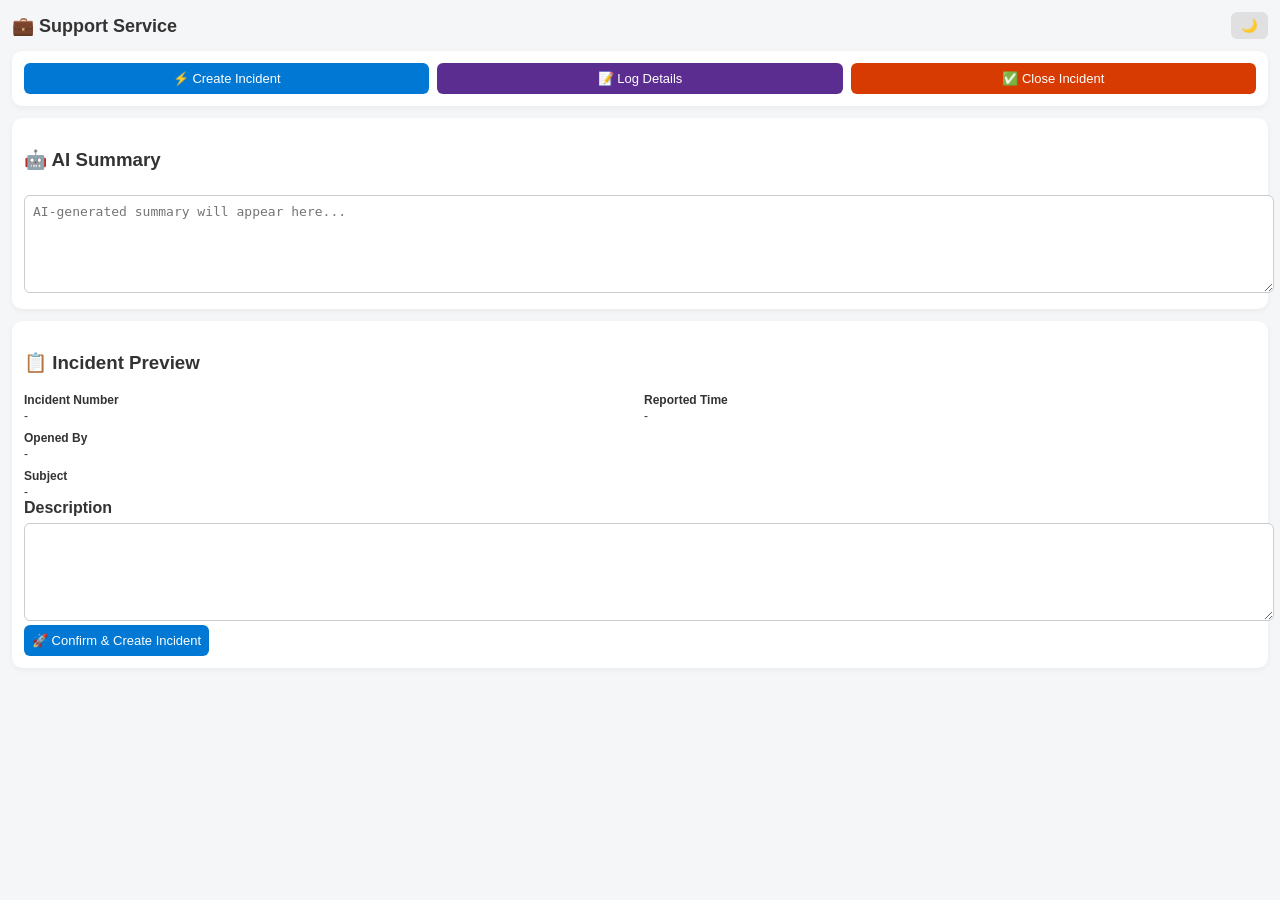
<file: incident-addin/index.html>
<!DOCTYPE html>
<html lang="en">
<head>
  <meta charset="UTF-8">
  <meta name="viewport" content="width=device-width, initial-scale=1.0">

  <title>Support Service</title>

  <script src="https://appsforoffice.microsoft.com/lib/1/hosted/office.js"></script>
  <link rel="stylesheet" href="taskpane.css">

  <style>
    .hidden { display: none; }
  </style>
</head>

<body>

<div class="container">

  <!-- HEADER -->
  <div class="header">
    <h2>💼 Support Service</h2>
    <button id="toggleTheme" class="theme-toggle">🌙</button>
  </div>

  <!-- ACTION BUTTONS -->
  <div class="card">
    <div class="button-group">
      <button id="btnCreate" class="btn primary">⚡ Create Incident</button>
      <button id="btnFollowUp" class="btn secondary">📝 Log Details</button>
      <button id="btnClose" class="btn danger">✅ Close Incident</button>
    </div>
  </div>

  <!-- AI SUMMARY -->
  <div id="aiSection" class="card">
    <h3>🤖 AI Summary</h3>
    <div id="loader" class="loader hidden"></div>
    <textarea id="summaryBox" placeholder="AI-generated summary will appear here..."></textarea>
  </div>

  <!-- INCIDENT PREVIEW -->
  <div id="previewSection" class="card">
    <h3>📋 Incident Preview</h3>

    <div class="preview-grid">
      <div class="field">
        <label>Incident Number</label>
        <span id="incNumber">-</span>
      </div>

      <div class="field">
        <label>Reported Time</label>
        <span id="incTime">-</span>
      </div>

      <div class="field">
        <label>Opened By</label>
        <span id="incUser">-</span>
      </div>

      <div class="field full">
        <label>Subject</label>
        <span id="incSubject">-</span>
      </div>
    </div>

    <label>Description</label>
    <textarea id="incDescription"></textarea>

    <button id="btnFinalCreate" class="btn primary">
      🚀 Confirm & Create Incident
    </button>
  </div>

  <!-- CLOSE INCIDENT -->
  <div id="closeSection" class="card hidden">
    <h3>🔒 Close Incident</h3>

    <input id="closeIncidentId" placeholder="Enter Incident Number" />

    <button id="btnFetchIncident" class="btn secondary">
      🔍 Fetch Incident
    </button>

    <textarea id="rootCause" placeholder="Enter Root Cause"></textarea>
    <textarea id="resolution" placeholder="Enter Resolution"></textarea>

    <button id="btnCloseFinal" class="btn danger">
      ✅ Close Incident
    </button>
  </div>

</div>

<div id="toast" class="toast"></div>

<script src="taskpane.js"></script>

</body>
</html>
</file>
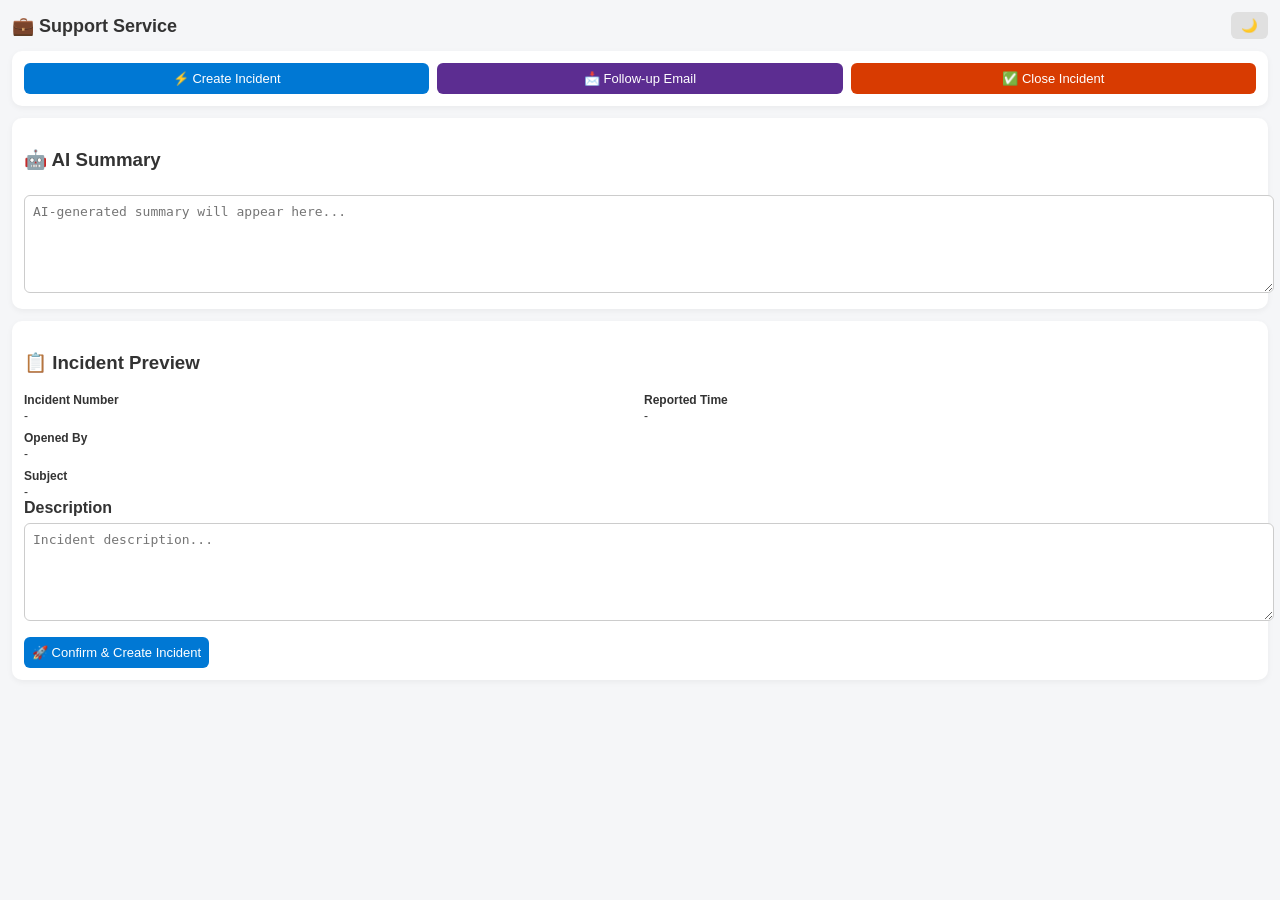
<file: incident-addin/taskpane.html>
<!DOCTYPE html>
<html lang="en">
<head>
  <meta charset="UTF-8">
  <meta name="viewport" content="width=device-width, initial-scale=1.0">

  <title>Support Service</title>

  <!-- Office.js (REQUIRED) -->
  <script src="https://appsforoffice.microsoft.com/lib/1/hosted/office.js"></script>

  <!-- Your CSS (if you have one) -->
  <link rel="stylesheet" href="taskpane.css">
</head>

<body>

<div class="container">

  <!-- HEADER -->
  <div class="header">
    <h2>💼 Support Service</h2>
    <button id="toggleTheme" class="theme-toggle">🌙</button>
  </div>

  <!-- ACTION BUTTONS -->
  <div class="card">
    <div class="button-group">
      <button id="btnCreate" class="btn primary">⚡ Create Incident</button>
      <button id="btnFollowUp" class="btn secondary">📩 Follow-up Email</button>
      <button id="btnClose" class="btn danger">✅ Close Incident</button>
    </div>
  </div>

  <!-- AI SUMMARY -->
  <div class="card">
    <h3>🤖 AI Summary</h3>
    <div id="loader" class="loader hidden"></div>
    <textarea id="summaryBox" placeholder="AI-generated summary will appear here..."></textarea>
  </div>

  <!-- INCIDENT PREVIEW -->
  <div class="card">
    <h3>📋 Incident Preview</h3>

    <div class="preview-grid">
      <div class="field">
        <label>Incident Number</label>
        <span id="incNumber">-</span>
      </div>

      <div class="field">
        <label>Reported Time</label>
        <span id="incTime">-</span>
      </div>

      <div class="field">
        <label>Opened By</label>
        <span id="incUser">-</span>
      </div>

      <div class="field full">
        <label>Subject</label>
        <span id="incSubject">-</span>
      </div>
    </div>

    <label class="desc-label">Description</label>
    <textarea id="incDescription" placeholder="Incident description..."></textarea>

    <button id="btnFinalCreate" class="btn primary" style="margin-top:12px;">
      🚀 Confirm & Create Incident
    </button>
  </div>

</div>

<!-- TOAST -->
<div id="toast" class="toast"></div>

<!-- ✅ IMPORTANT: Your JS -->
<script src="taskpane.js"></script>

</body>
</html>
</file>
<file: incident-addin/taskpane.css>
/* RESET */
body {
  margin: 0;
  font-family: Segoe UI, Arial, sans-serif;
  background: #f5f6f8;
  color: #333;
}

/* CONTAINER */
.container {
  padding: 12px;
}

/* HEADER */
.header {
  display: flex;
  justify-content: space-between;
  align-items: center;
  margin-bottom: 12px;
}

.header h2 {
  margin: 0;
  font-size: 18px;
}

/* THEME BUTTON */
.theme-toggle {
  border: none;
  background: #e0e0e0;
  padding: 6px 10px;
  border-radius: 6px;
  cursor: pointer;
}

/* CARD */
.card {
  background: #ffffff;
  padding: 12px;
  border-radius: 10px;
  margin-bottom: 12px;
  box-shadow: 0 2px 6px rgba(0,0,0,0.05);
}

/* BUTTONS */
.button-group {
  display: flex;
  gap: 8px;
  flex-wrap: wrap;
}

.btn {
  flex: 1;
  padding: 8px;
  border: none;
  border-radius: 6px;
  cursor: pointer;
  font-size: 13px;
}

.btn.primary {
  background: #0078d4;
  color: white;
}

.btn.secondary {
  background: #5c2d91;
  color: white;
}

.btn.danger {
  background: #d83b01;
  color: white;
}

/* TEXTAREA */
textarea {
  width: 100%;
  min-height: 80px;
  padding: 8px;
  border-radius: 6px;
  border: 1px solid #ccc;
  margin-top: 6px;
  resize: vertical;
  font-size: 13px;
}

/* PREVIEW GRID */
.preview-grid {
  display: grid;
  grid-template-columns: 1fr 1fr;
  gap: 8px;
}

.field {
  display: flex;
  flex-direction: column;
  font-size: 12px;
}

.field.full {
  grid-column: span 2;
}

label {
  font-weight: 600;
  margin-bottom: 2px;
}

/* LOADER */
.loader {
  width: 24px;
  height: 24px;
  border: 3px solid #ccc;
  border-top: 3px solid #0078d4;
  border-radius: 50%;
  animation: spin 1s linear infinite;
  margin: 8px auto;
}

.hidden {
  display: none;
}

@keyframes spin {
  to {
    transform: rotate(360deg);
  }
}

/* TOAST */
.toast {
  position: fixed;
  bottom: 10px;
  left: 50%;
  transform: translateX(-50%);
  background: #323130;
  color: white;
  padding: 8px 14px;
  border-radius: 6px;
  opacity: 0;
  transition: opacity 0.3s;
  font-size: 12px;
}

.toast.show {
  opacity: 1;
}

/* DARK MODE */
body.dark {
  background: #1f1f1f;
  color: #f5f5f5;
}

body.dark .card {
  background: #2d2d2d;
}

body.dark textarea {
  background: #1f1f1f;
  color: white;
  border: 1px solid #555;
}
</file>
